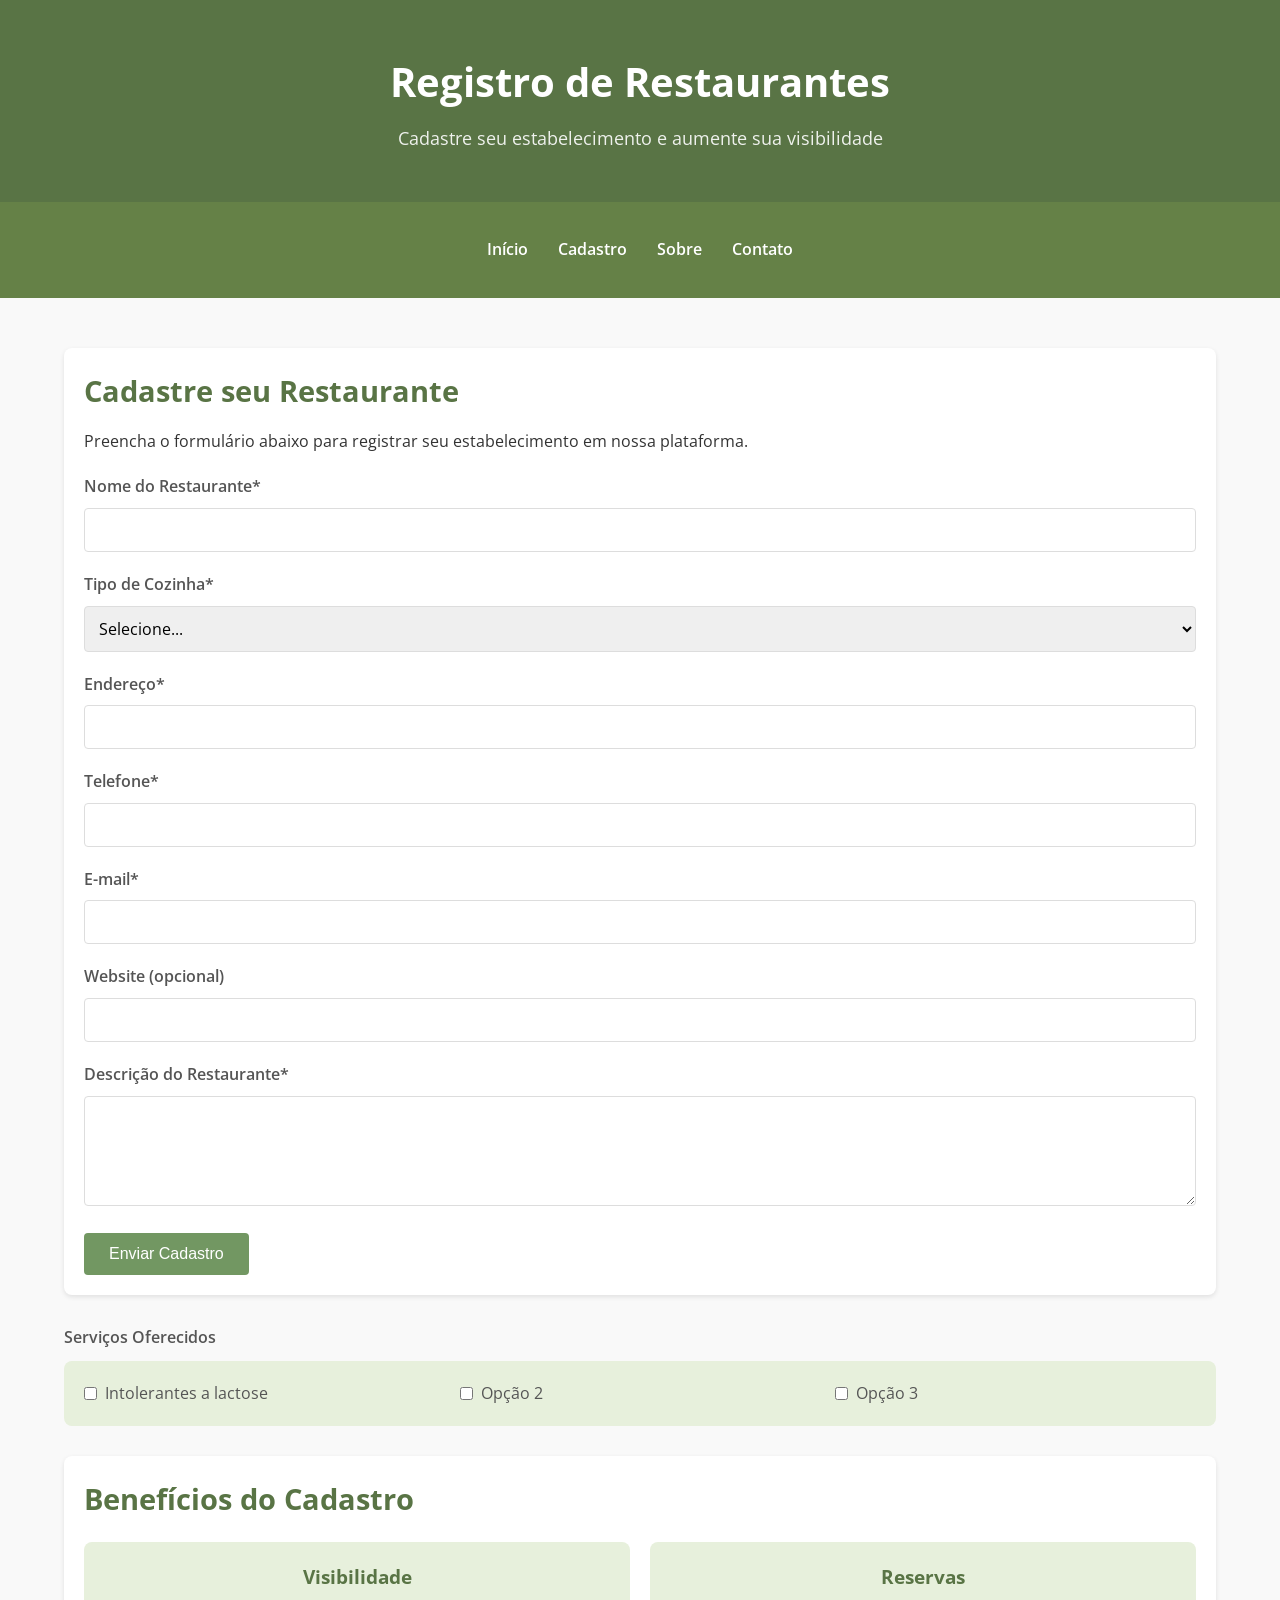
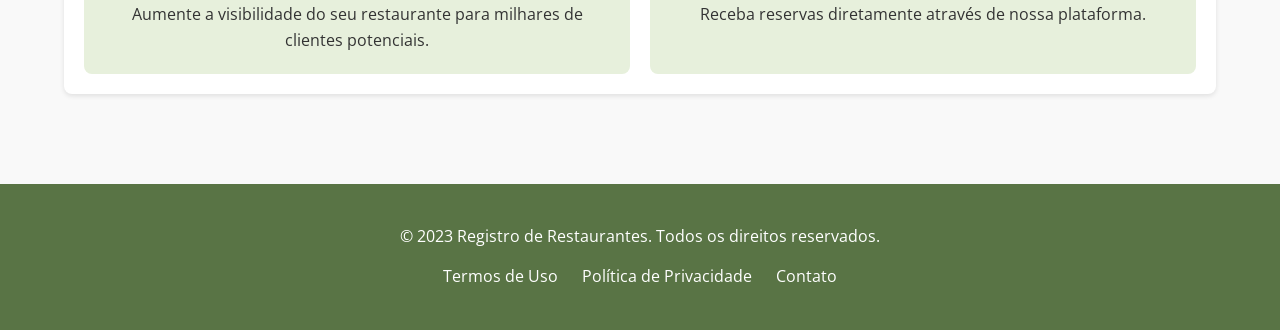
<file: html/news/restaurant_register.html>
<!DOCTYPE html>
<html lang="pt-br">
<head>
    <meta charset="UTF-8">
    <meta name="viewport" content="width=device-width, initial-scale=1.0">
    <title>Registro de Restaurantes</title>
    <!-- Link para o arquivo CSS -->
    <link rel="stylesheet" href="../../css/restaurant_register.css">
    <!-- Fonte do Google para melhorar a tipografia -->
    <link href="https://fonts.googleapis.com/css2?family=Open+Sans:wght@400;600&display=swap" rel="stylesheet">
</head>
<body>
    <!-- Cabeçalho do site -->
    <header>
        <div class="container">
            <h1>Registro de Restaurantes</h1>
            <p>Cadastre seu estabelecimento e aumente sua visibilidade</p>
        </div>
    </header>

    <!-- Navegação principal -->
    <nav>
        <div class="container">
            <ul>
                <li><a href="../index.html">Início</a></li>
                <li><a href="#register">Cadastro</a></li>
                <li><a href="#about">Sobre</a></li>
                <li><a href="#contact">Contato</a></li>
            </ul>
        </div>
    </nav>

    <!-- Seção principal com formulário de registro -->
    <main class="container">
        <section id="register">
            <h2>Cadastre seu Restaurante</h2>
            <p>Preencha o formulário abaixo para registrar seu estabelecimento em nossa plataforma.</p>
            
            <!-- Formulário de cadastro -->
            <form id="restaurant-form">
                <!-- Dados do restaurante -->
                <div class="form-group">
                    <label for="restaurant-name">Nome do Restaurante*</label>
                    <input type="text" id="restaurant-name" name="restaurant-name" required>
                </div>
                
                <div class="form-group">
                    <label for="restaurant-type">Tipo de Cozinha*</label>
                    <select id="restaurant-type" name="restaurant-type" required>
                        <option value="">Selecione...</option>
                        <option value="italiana">Italiana</option>
                        <option value="japonesa">Japonesa</option>
                        <option value="brasileira">Brasileira</option>
                        <option value="vegetariana">Vegetariana/Vegana</option>
                        <option value="outros">Outros</option>
                    </select>
                </div>
                
                <div class="form-group">
                    <label for="restaurant-address">Endereço*</label>
                    <input type="text" id="restaurant-address" name="restaurant-address" required>
                </div>
                
                <div class="form-group">
                    <label for="restaurant-phone">Telefone*</label>
                    <input type="tel" id="restaurant-phone" name="restaurant-phone" required>
                </div>
                
                <div class="form-group">
                    <label for="restaurant-email">E-mail*</label>
                    <input type="email" id="restaurant-email" name="restaurant-email" required>
                </div>
                
                <div class="form-group">
                    <label for="restaurant-website">Website (opcional)</label>
                    <input type="url" id="restaurant-website" name="restaurant-website">
                </div>
                
                <div class="form-group">
                    <label for="restaurant-description">Descrição do Restaurante*</label>
                    <textarea id="restaurant-description" name="restaurant-description" rows="4" required></textarea>
                </div>
                <button type="submit" class="submit-btn">Enviar Cadastro</button>
            </form>
        </section>

        </section>
            <form id="restaurant-form">
                <div class="form-group">
                    <label>Serviços Oferecidos</label>
                    <div class="checkbox-group">
                        <div class="checkbox-option">
                            <input type="checkbox" id="option1" name="options" value="1">
                            <label for="option1">Intolerantes a lactose</label>
                        </div>
                        <div class="checkbox-option">
                            <input type="checkbox" id="option2" name="options" value="2">
                            <label for="option2">Opção 2</label>
                        </div>
                        <div class="checkbox-option">
                            <input type="checkbox" id="option3" name="options" value="3">
                            <label for="option3">Opção 3</label>
                        </div>
                    </div>
                </div>
            </form>
        </section>
        
        <!-- Seção de benefícios -->
        <section id="benefits">
            <h2>Benefícios do Cadastro</h2>
            <div class="benefits-grid">
                <div class="benefit-card">
                    <h3>Visibilidade</h3>
                    <p>Aumente a visibilidade do seu restaurante para milhares de clientes potenciais.</p>
                </div>
                <div class="benefit-card">
                    <h3>Reservas</h3>
                    <p>Receba reservas diretamente através de nossa plataforma.</p>
                </div>
            </div>
        </section>
    </main>

    <!-- Rodapé do site -->
    <footer>
        <div class="container">
            <p>&copy; 2023 Registro de Restaurantes. Todos os direitos reservados.</p>
            <div class="footer-links">
                <a href="#">Termos de Uso</a>
                <a href="#">Política de Privacidade</a>
                <a href="#">Contato</a>
            </div>
        </div>
    </footer>
</body>
</html>
</file>
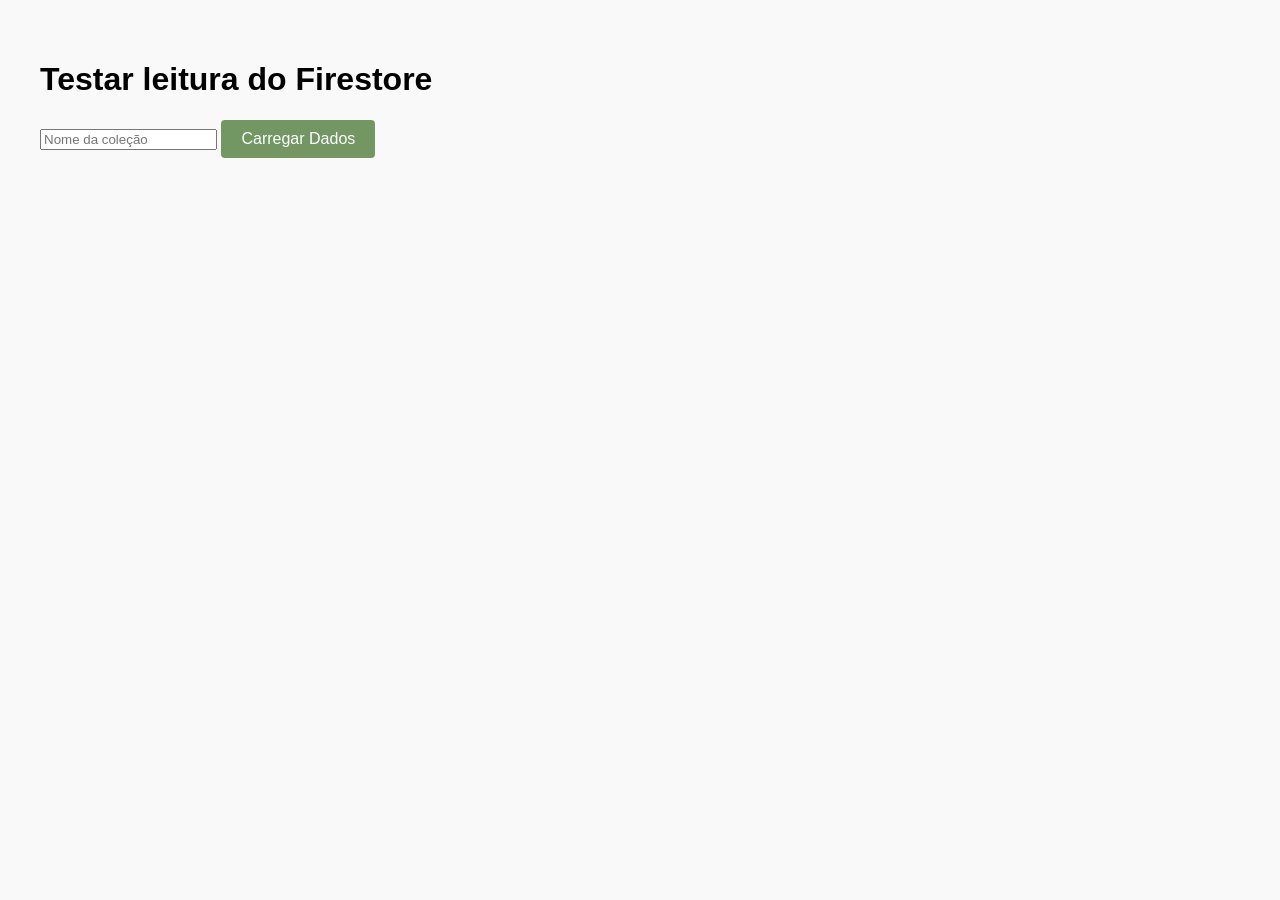
<file: html/pages/ler.html>
<!DOCTYPE html>
<html lang="pt-br">
<head>
  <meta charset="UTF-8">
  <title>Testar Firestore</title>
  <style>
    body {
      font-family: Arial, sans-serif;
      padding: 2rem;
      background-color: #f9f9f9;
    }
    button {
      padding: 10px 20px;
      font-size: 1rem;
      background-color: #729762;
      color: white;
      border: none;
      border-radius: 4px;
      cursor: pointer;
    }
    button:hover {
      background-color: #597445;
    }
    #resultados {
      margin-top: 2rem;
    }
    .item {
      background: white;
      padding: 1rem;
      border: 1px solid #ccc;
      margin-bottom: 1rem;
      border-radius: 6px;
    }
  </style>
</head>
<body>
  <h1>Testar leitura do Firestore</h1>
  <input type="text" id="colecaoInput" placeholder="Nome da coleção" />
  <button id="carregarBtn">Carregar Dados</button>

  <div id="resultados"></div>

  <script type="module">
    import { initializeApp } from "https://www.gstatic.com/firebasejs/10.11.0/firebase-app.js";
    import { getFirestore, collection, getDocs } from "https://www.gstatic.com/firebasejs/10.11.0/firebase-firestore.js";

    import { firebaseConfig } from "./firebase-env.js";

    // Inicializa o app e o Firestore
    const app = initializeApp(firebaseConfig);
    const db = getFirestore(app);

    async function lerCollection(nomeCollection) {
      const ref = collection(db, nomeCollection);
      const snapshot = await getDocs(ref);
      const dados = snapshot.docs.map(doc => ({
        id: doc.id,
        ...doc.data()
      }));
      console.log(dados);
      return dados;
    }

    document.getElementById('carregarBtn').onclick = async () => {
      const nome = document.getElementById('colecaoInput').value.trim();
      if (!nome) {
        alert("Informe o nome da coleção");
        return;
      }

      const resultadosDiv = document.getElementById('resultados');
      resultadosDiv.innerHTML = "<p>Carregando...</p>";

      try {
        const dados = await lerCollection(nome);
        resultadosDiv.innerHTML = "";

        if (dados.length === 0) {
          resultadosDiv.innerHTML = "<p>Nenhum documento encontrado.</p>";
        } else {
          dados.forEach(item => {
            const div = document.createElement('div');
            div.className = "item";
            div.innerHTML = `<pre>${JSON.stringify(item, null, 2)}</pre>`;
            resultadosDiv.appendChild(div);
          });
        }
      } catch (err) {
        resultadosDiv.innerHTML = `<p style="color: red;">Erro ao carregar: ${err.message}</p>`;
        console.error(err);
      }
    };
</file>
<file: css/restaurant_register.css>
/* Reset básico para remover margens e paddings padrão */
* {
    margin: 0;
    padding: 0;
    box-sizing: border-box;
}

/* Configurações gerais do corpo do site */
body {
    font-family: 'Open Sans', sans-serif;
    line-height: 1.6;
    color: #333;
    background-color: #f9f9f9;
}

/* Container principal para centralizar o conteúdo */
.container {
    width: 90%;
    max-width: 1200px;
    margin: 0 auto;
    padding: 20px 0;
}

/* Estilização do cabeçalho */
header {
    background-color: #597445; /* Cor mais escura da paleta para o cabeçalho */
    color: white;
    padding: 30px 0;
    text-align: center;
}

header h1 {
    font-size: 2.5rem;
    margin-bottom: 10px;
}

header p {
    font-size: 1.1rem;
    opacity: 0.9;
}

/* Estilização da navegação */
nav {
    background-color: #658147; /* Segunda cor mais escura para a navegação */
    padding: 15px 0;
}

nav ul {
    display: flex;
    justify-content: center;
    list-style: none;
}

nav ul li {
    margin: 0 15px;
}

nav ul li a {
    color: white;
    text-decoration: none;
    font-weight: 600;
    transition: opacity 0.3s;
}

nav ul li a:hover {
    opacity: 0.8;
}

/* Estilização das seções principais */
section {
    margin: 30px 0;
    padding: 20px;
    background-color: white;
    border-radius: 8px;
    box-shadow: 0 2px 5px rgba(0,0,0,0.1);
}

h2 {
    color: #597445; /* Cor do cabeçalho para títulos */
    margin-bottom: 15px;
    font-size: 1.8rem;
}

/* Estilização do formulário */
form {
    margin-top: 20px;
}

.form-group {
    margin-bottom: 20px;
}

label {
    display: block;
    margin-bottom: 8px;
    font-weight: 600;
    color: #555;
}

input[type="text"],
input[type="tel"],
input[type="email"],
input[type="url"],
select,
textarea {
    width: 100%;
    padding: 10px;
    border: 1px solid #ddd;
    border-radius: 4px;
    font-family: inherit;
    font-size: 1rem;
    transition: border-color 0.3s;
}

input[type="text"]:focus,
input[type="tel"]:focus,
input[type="email"]:focus,
input[type="url"]:focus,
select:focus,
textarea:focus {
    border-color: #729762; /* Cor mais clara para foco */
    outline: none;
}

textarea {
    resize: vertical;
    min-height: 100px;
}

.checkbox-group {
    display: flex;
    align-items: center;
}

.checkbox-group input {
    margin-right: 10px;
}

/* Estilização do botão de submit */
.submit-btn {
    background-color: #729762; /* Cor mais clara para botões */
    color: white;
    border: none;
    padding: 12px 25px;
    font-size: 1rem;
    border-radius: 4px;
    cursor: pointer;
    transition: background-color 0.3s;
}

.submit-btn:hover {
    background-color: #597445; /* Cor mais escura no hover */
}

/* Estilização da seção de benefícios */
.benefits-grid {
    display: grid;
    grid-template-columns: repeat(auto-fit, minmax(300px, 1fr));
    gap: 20px;
    margin-top: 20px;
}

.benefit-card {
    background-color: #E7F0DC; /* Cor mais clara da paleta para os cards */
    padding: 20px;
    border-radius: 8px;
    text-align: center;
}

.benefit-card h3 {
    color: #597445;
    margin-bottom: 10px;
}

/* Estilização do rodapé */
footer {
    background-color: #597445;
    color: white;
    text-align: center;
    padding: 20px 0;
    margin-top: 40px;
}

.footer-links {
    margin-top: 15px;
}

.footer-links a {
    color: white;
    margin: 0 10px;
    text-decoration: none;
}

.footer-links a:hover {
    text-decoration: underline;
}

/* Responsividade para telas menores */
@media (max-width: 768px) {
    nav ul {
        flex-direction: column;
        align-items: center;
    }
    
    nav ul li {
        margin: 5px 0;
    }
    
    header h1 {
        font-size: 2rem;
    }
    
    .benefits-grid {
        grid-template-columns: 1fr;
    }
}

/* Estilos para o grupo de checkboxes */
.checkbox-group {
    display: flex;
    flex-direction: column;
    gap: 10px;
    margin-top: 10px;
}

.checkbox-option {
    display: flex;
    align-items: center;
}

.checkbox-option input {
    margin-right: 10px;
    width: auto; /* Sobrescreve o width: 100% dos inputs gerais */
}

.checkbox-option label {
    font-weight: normal; /* Sobrescreve o font-weight: 600 dos labels gerais */
    margin-bottom: 0;
    cursor: pointer;
}

/* Container principal dos checkboxes */
.checkbox-group {
    background-color: #E7F0DC;
    padding: 20px;
    border-radius: 8px;
    display: grid;
    grid-template-columns: repeat(auto-fit, minmax(150px, 1fr));
    gap: 15px;
    margin-top: 10px;
}

/* Cada opção individual */
.checkbox-option {
    display: flex;
    align-items: center;
    gap: 8px;
}

.checkbox-option input {
    margin: 0; /* Remove margens padrão */
    width: auto; /* Permite que o checkbox mantenha seu tamanho natural */
}

.checkbox-option label {
    margin: 0;
    cursor: pointer;
    font-weight: normal;
    text-align: center; /* Alinha o texto à esquerda */
}

#toast {
    position: fixed;
    bottom: 30px;
    left: 50%;
    transform: translateX(-50%);
    background-color: #597445;
    color: white;
    padding: 16px 24px;
    border-radius: 10px;
    box-shadow: 0 4px 10px rgba(0, 0, 0, 0.3);
    opacity: 0;
    pointer-events: none;
    transition: opacity 0.5s ease;
    z-index: 9999;
  }
  
  #toast.show {
    opacity: 1;
    pointer-events: auto;
  }
  
  .hidden {
    display: none;
  }
</file>
